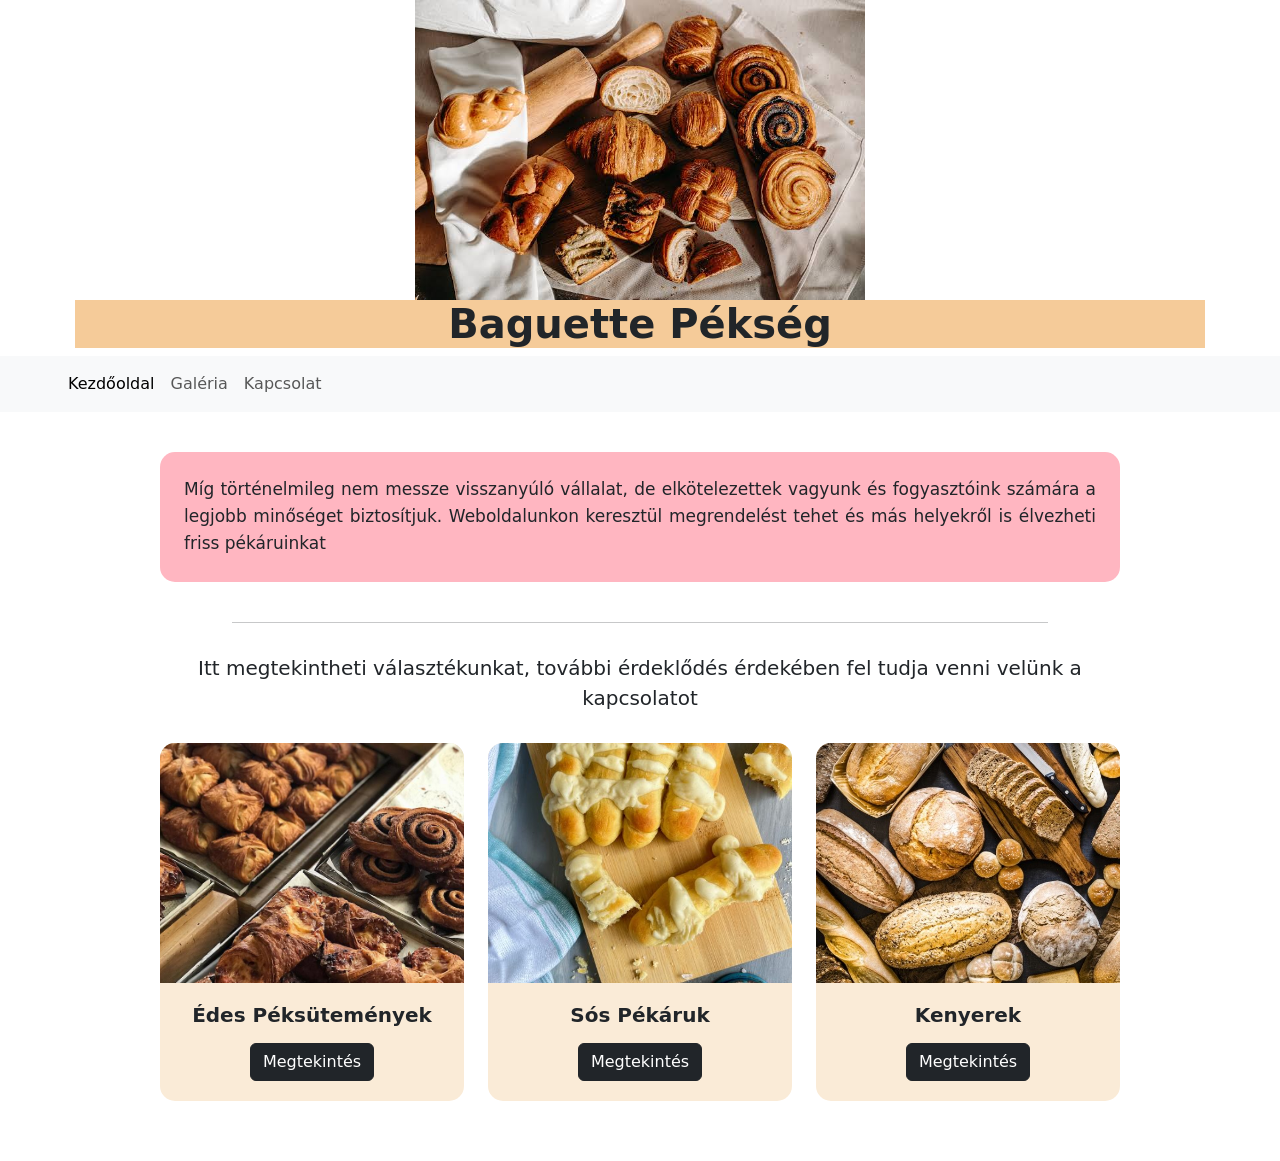
<file: index.html>
<!DOCTYPE html>
<html lang="hu">

<head>
    <meta charset="UTF-8">
    <meta name="viewport" content="width=device-width, initial-scale=1.0">
    <title>Document</title>
    <link href="https://cdn.jsdelivr.net/npm/bootstrap@5.0.2/dist/css/bootstrap.min.css" rel="stylesheet"
        integrity="sha384-EVSTQN3/azprG1Anm3QDgpJLIm9Nao0Yz1ztcQTwFspd3yD65VohhpuuCOmLASjC" crossorigin="anonymous">
    <link rel="stylesheet" href="style.css">

</head>

<body>
    <header>
        <img src="Pics/Banner3.jpg" alt="" class="banner">

        <h1 style="background-color: rgb(245, 203, 153);"><b>Baguette Pékség</b></h1>


    </header>

    <nav class="navbar navbar-expand-lg navbar-light bg-light ps-5 ">
        <div class="container-fluid">
            <button class="navbar-toggler" type="button" data-bs-toggle="collapse" data-bs-target="#navbarNavAltMarkup"
                aria-controls="navbarNavAltMarkup" aria-expanded="false" aria-label="Toggle navigation">
                <span class="navbar-toggler-icon"></span>
            </button>
            <div class="collapse navbar-collapse" id="navbarNavAltMarkup">
                <div class="navbar-nav">
                    <a class="nav-link active" aria-current="page" href="index.html">Kezdőoldal</a>
                    <a class="nav-link" href="galéria.html">Galéria</a>
                    <a class="nav-link" href="kapcsolat.html">Kapcsolat</a>
                </div>
            </div>
        </div>
    </nav>

    <section class="leírás">
        <p class="bemutatkozás">
            Míg történelmileg nem messze visszanyúló vállalat, de elkötelezettek vagyunk és fogyasztóink számára a
            legjobb minőséget biztosítjuk. Weboldalunkon keresztül megrendelést tehet és más helyekről is élvezheti
            friss pékáruinkat
        </p>

        <hr>

        <p class="választék">
            Itt megtekintheti választékunkat, további érdeklődés érdekében fel tudja venni velünk a kapcsolatot
        </p>
    </section>

    <section class="kártyák-tároló">
        <div class="row row-cols-1 row-cols-md-3 g-4">
            <div class="col">
                <div class="card">
                    <img src="Pics/kep1.jpg" class="card-img-top" alt="...">
                    <div class="card-body">
                        <h5 class="card-title">Édes Péksütemények</h5>
                        <p class="card-text"></p>
                        <a href="Édes.html" class="btn btn-dark">Megtekintés</a>
                    </div>
                </div>
            </div>

            <div class="col">
                <div class="card">
                    <img src="Pics/Sós pékárú.jpg" class="card-img-top" alt="...">
                    <div class="card-body">
                        <h5 class="card-title">Sós Pékáruk</h5>
                        <p class="card-text"></p>
                        <a href="Sós.html" class="btn btn-dark">Megtekintés</a>
                    </div>
                </div>
            </div>

            <div class="col">
                <div class="card">
                    <img src="Pics/Kenyerek.jpg" class="card-img-top" alt="...">
                    <div class="card-body">
                        <h5 class="card-title">Kenyerek</h5>
                        <p class="card-text"></p>
                        <a href="Kenyér.html" class="btn btn-dark">Megtekintés</a>
                    </div>
                </div>
            </div>
        </div>
    </section>

    <section>
        <table>

        </table>
    </section>


</body>

</html>
</file>
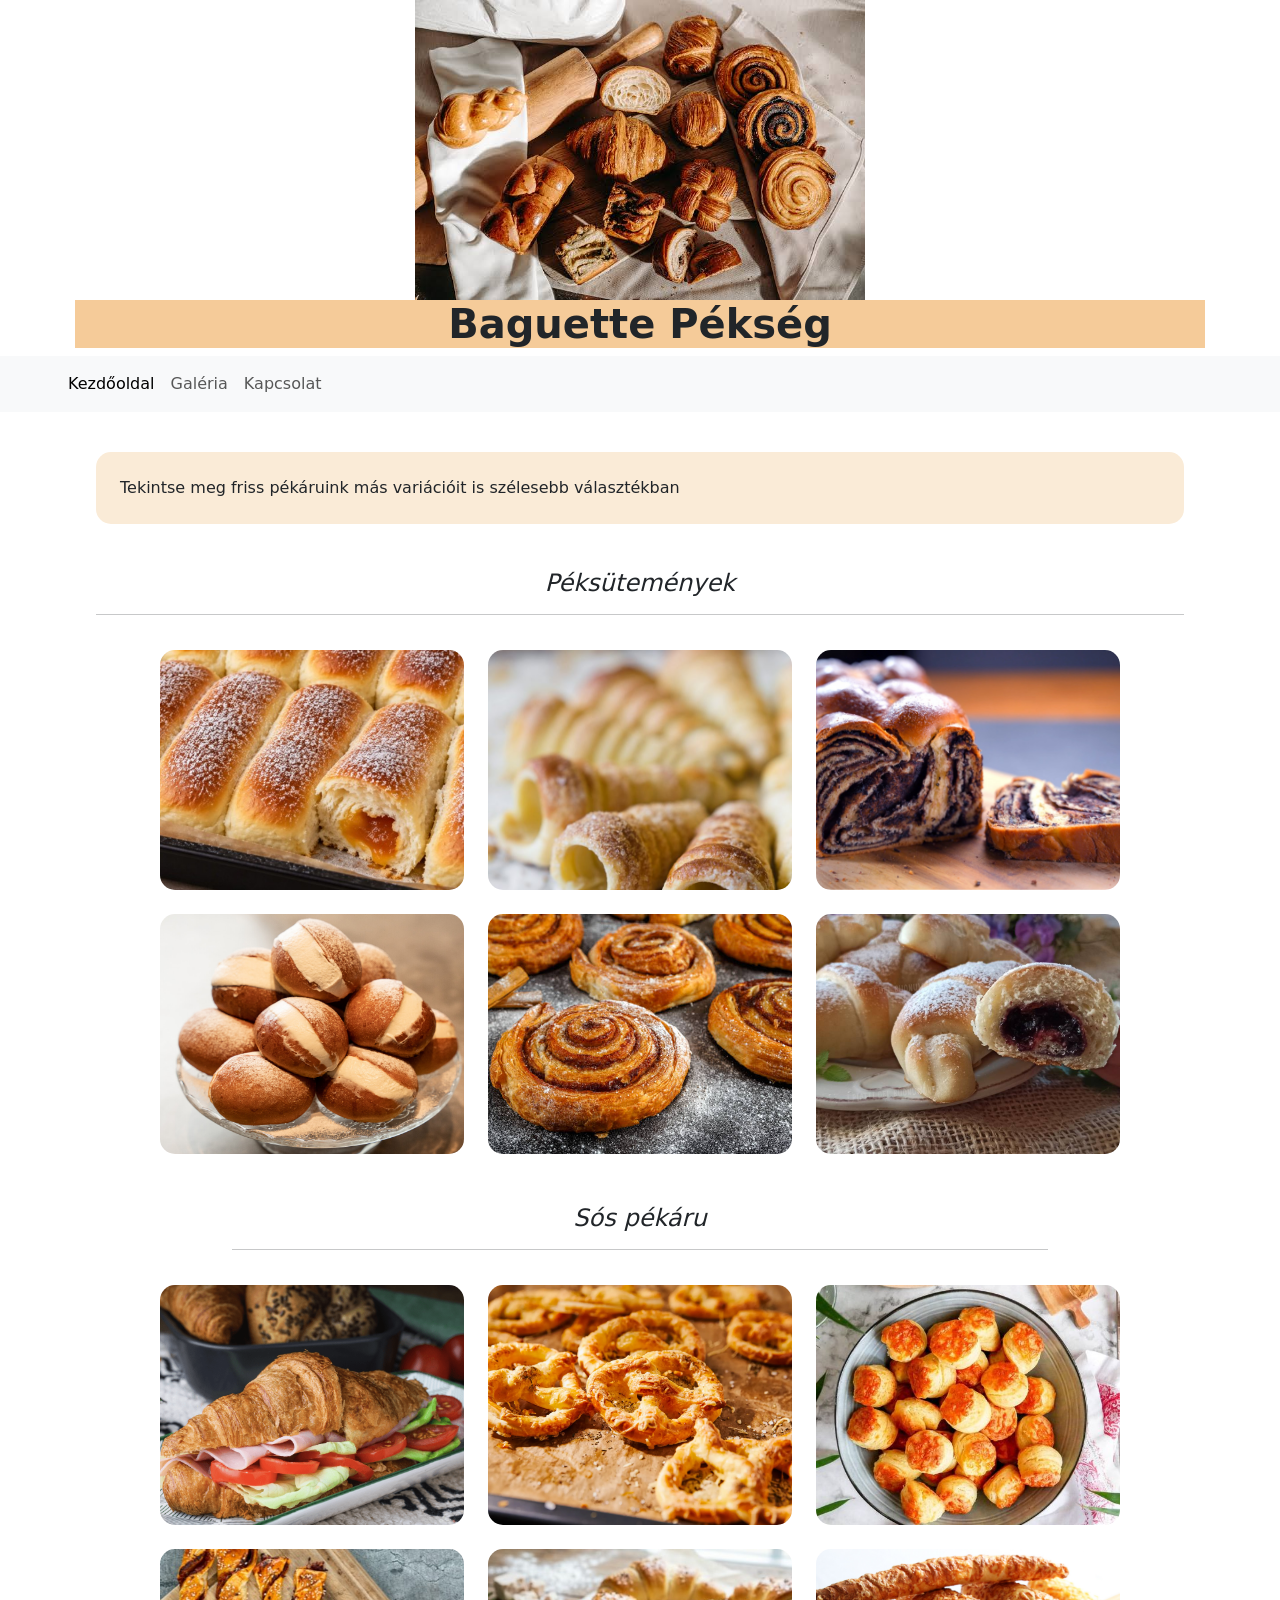
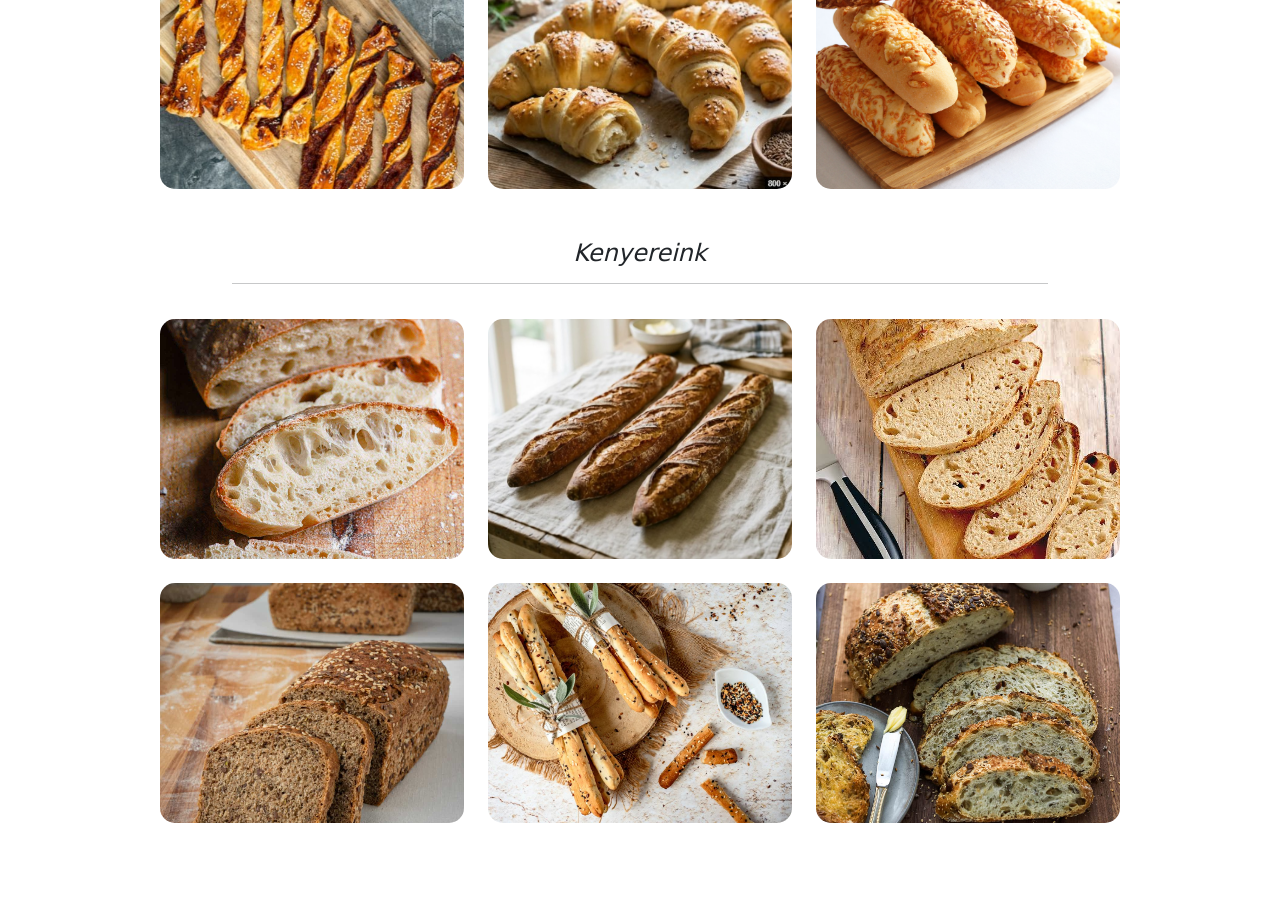
<file: galéria.html>
<!DOCTYPE html>
<html lang="en">

<head>
    <meta charset="UTF-8">
    <meta name="viewport" content="width=device-width, initial-scale=1.0">
    <title>Document</title>
    <link href="https://cdn.jsdelivr.net/npm/bootstrap@5.0.2/dist/css/bootstrap.min.css" rel="stylesheet"
        integrity="sha384-EVSTQN3/azprG1Anm3QDgpJLIm9Nao0Yz1ztcQTwFspd3yD65VohhpuuCOmLASjC" crossorigin="anonymous">
    <link rel="stylesheet" href="style1.css">
</head>

<body>

    <header>
        <img src="Pics/Banner3.jpg" alt="" class="banner">

        <h1 style="background-color: rgb(245, 203, 153);"><b>Baguette Pékség</b></h1>


    </header>

    <nav class="navbar navbar-expand-lg navbar-light bg-light ps-5 ">
        <div class="container-fluid">
            <button class="navbar-toggler" type="button" data-bs-toggle="collapse" data-bs-target="#navbarNavAltMarkup"
                aria-controls="navbarNavAltMarkup" aria-expanded="false" aria-label="Toggle navigation">
                <span class="navbar-toggler-icon"></span>
            </button>
            <div class="collapse navbar-collapse" id="navbarNavAltMarkup">
                <div class="navbar-nav">
                    <a class="nav-link active" aria-current="page" href="index.html">Kezdőoldal</a>
                    <a class="nav-link" href="galéria.html">Galéria</a>
                    <a class="nav-link" href="kapcsolat.html">Kapcsolat</a>
                </div>
            </div>
        </div>
    </nav>

    <div class="bemutatás">
        Tekintse meg friss pékáruink más variációit is szélesebb választékban
    </div>

    <h4 class="elnevezés"><i>Péksütemények</i></h4>

    <hr>

    <div class="galéria">
        <div class="row g-4">
            <div class="col-md-4">
                <img src="Pics/bukta2.jpg" alt="Lekváros bukta">
            </div>
            <div class="col-md-4">
                <img src="Pics/cannoli2.jpg" alt="Cannoli">
            </div>
            <div class="col-md-4">
                <img src="Pics/Kalács.jpg" alt="Kalács">
            </div>
            <div class="col-md-4">
                <img src="Pics/maritozzo-con-la-panna.jpeg" alt="Maritozzo-con-la-panna">
            </div>
            <div class="col-md-4">
                <img src="Pics/cinnamon rolls.jpg" alt="Fahéjjas csiga">
            </div>
            <div class="col-md-4">
                <img src="Pics/cornetto2.jpg" alt="Cornetto">
            </div>
        </div>

        <h4 class="elnevezés"><i>Sós pékáru</i></h4>

        <hr>

        <div class="row g-4">
            <div class="col-md-4">
                <img src="Pics/töltött sós kifli.png" alt="Töltött sós kifli">
            </div>
            <div class="col-md-4">
                <img src="Pics/sajtos perec.jpg" alt="Sajtos perec">
            </div>
            <div class="col-md-4">
                <img src="Pics/sajtos pogácsa.jpg" alt="Pogácsa">
            </div>
            <div class="col-md-4">
                <img src="Pics/sausage savory.jpg" alt="Virslis sós pékáru">
            </div>
            <div class="col-md-4">
                <img src="Pics/sós kifli.jpg" alt="Sós kifli">
            </div>
            <div class="col-md-4">
                <img src="Pics/stangli.jpg" alt="Stangli">
            </div>
        </div>

        <h4 class="elnevezés"><i>Kenyereink</i></h4>

        <hr>

        <div class="row g-4">
            <div class="col-md-4">
                <img src="Pics/ciabatta.jpg" alt="Ciabatta">
            </div>
            <div class="col-md-4">
                <img src="Pics/sourdough baguette.jpg" alt="Sourdough">
            </div>
            <div class="col-md-4">
                <img src="Pics/sourdough rye.jpg" alt="Sourdough rye">
            </div>
            <div class="col-md-4">
                <img src="Pics/teljes kiörléseű.jpg" alt="Teljes kiörlésű">
            </div>
            <div class="col-md-4">
                <img src="Pics/grissini.jpg" alt="Grissini">
            </div>
            <div class="col-md-4">
                <img src="Pics/magvas.jpg" alt="Magvas">
            </div>
        </div>
    </div>



</body>

</html>
</file>
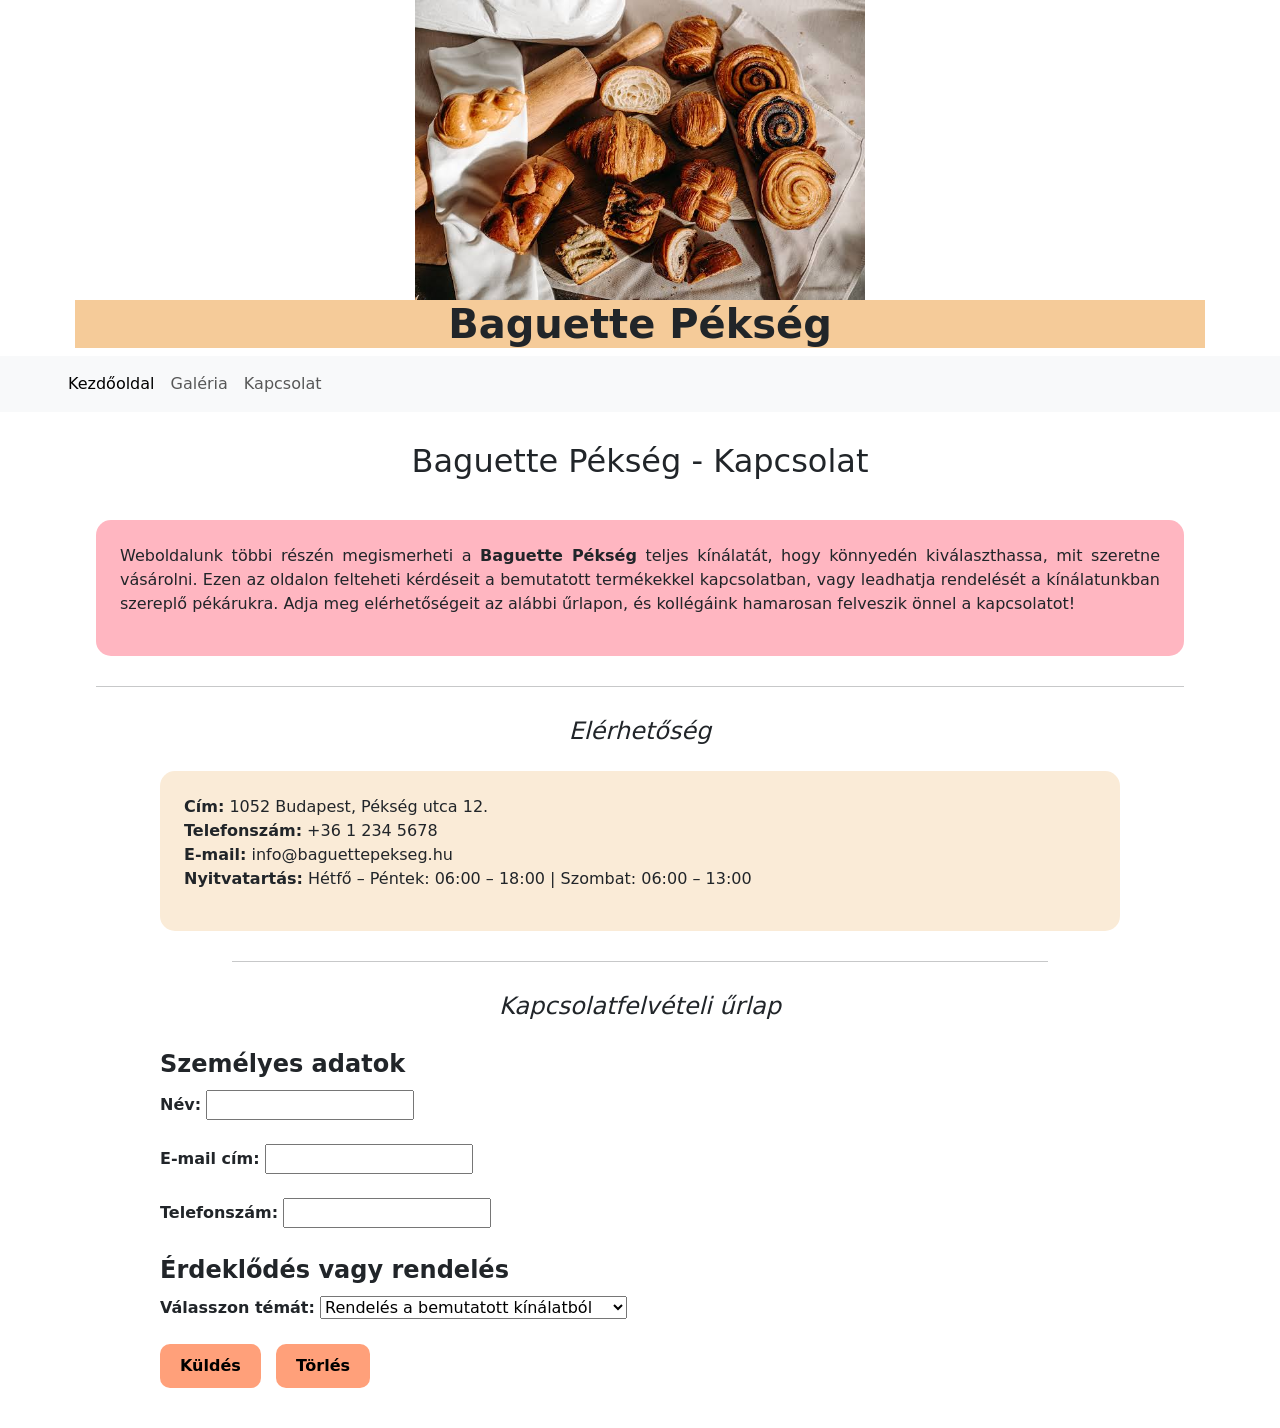
<file: kapcsolat.html>
<!DOCTYPE html>
<html lang="en">

<head>
    <meta charset="UTF-8">
    <meta name="viewport" content="width=device-width, initial-scale=1.0">
    <title>Document</title>
    <link href="https://cdn.jsdelivr.net/npm/bootstrap@5.0.2/dist/css/bootstrap.min.css" rel="stylesheet"
        integrity="sha384-EVSTQN3/azprG1Anm3QDgpJLIm9Nao0Yz1ztcQTwFspd3yD65VohhpuuCOmLASjC" crossorigin="anonymous">
    <link rel="stylesheet" href="style2.css">
</head>

<body>

    <header>
        <img src="Pics/Banner3.jpg" alt="" class="banner">

        <h1 style="background-color: rgb(245, 203, 153);"><b>Baguette Pékség</b></h1>


    </header>

    <nav class="navbar navbar-expand-lg navbar-light bg-light ps-5 ">
        <div class="container-fluid">
            <button class="navbar-toggler" type="button" data-bs-toggle="collapse" data-bs-target="#navbarNavAltMarkup"
                aria-controls="navbarNavAltMarkup" aria-expanded="false" aria-label="Toggle navigation">
                <span class="navbar-toggler-icon"></span>
            </button>
            <div class="collapse navbar-collapse" id="navbarNavAltMarkup">
                <div class="navbar-nav">
                    <a class="nav-link active" aria-current="page" href="index.html">Kezdőoldal</a>
                    <a class="nav-link" href="galéria.html">Galéria</a>
                    <a class="nav-link" href="kapcsolat.html">Kapcsolat</a>
                </div>
            </div>
        </div>
    </nav>

    <h2>Baguette Pékség - Kapcsolat</h2>

    <div class="bemutatás">
        <p>
            Weboldalunk többi részén megismerheti a <strong>Baguette Pékség</strong> teljes kínálatát, hogy könnyedén
            kiválaszthassa, mit szeretne vásárolni. Ezen az oldalon felteheti kérdéseit a bemutatott termékekkel
            kapcsolatban, vagy leadhatja rendelését a kínálatunkban szereplő pékárukra. Adja meg elérhetőségeit az
            alábbi űrlapon, és kollégáink hamarosan felveszik önnel a kapcsolatot!
        </p>
    </div>

    <hr>

    <div class="kapcsolat">

        <h4 class="elnevezés"><i>Elérhetőség</i></h4>

        <div class="elérhetőség">
            <p>
                <strong>Cím:</strong> 1052 Budapest, Pékség utca 12.<br>
                <strong>Telefonszám:</strong> +36 1 234 5678<br>
                <strong>E-mail:</strong> info@baguettepekseg.hu<br>
                <strong>Nyitvatartás:</strong> Hétfő – Péntek: 06:00 – 18:00 | Szombat: 06:00 – 13:00
            </p>
        </div>

        <hr>

        <h4 class="elnevezés"><i>Kapcsolatfelvételi űrlap</i></h4>

        <form>

            <fieldset>
                <legend>Személyes adatok</legend>

                <label for="nev">Név:</label>
                <input type="text" id="nev" name="nev">
                <br><br>

                <label for="email">E-mail cím:</label>
                <input type="email" id="email" name="email">
                <br><br>

                <label for="telefon">Telefonszám:</label>
                <input type="tel" id="telefon" name="telefon">
            </fieldset>

            <br>

            <fieldset>
                <legend>Érdeklődés vagy rendelés</legend>

                <label for="tema">Válasszon témát:</label>
                <select id="tema" name="tema">
                    <option value="rendeles">Rendelés a bemutatott kínálatból</option>
                    <option value="kerdes">Kérdés a termékekkel kapcsolatban</option>
                    <option value="egyeb">Egyéb megkeresés</option>
                </select>
            </fieldset>

            <br>

            <button type="submit">Küldés</button>
            <button type="reset">Törlés</button>

        </form>

    </div>


</body>

</html>
</file>
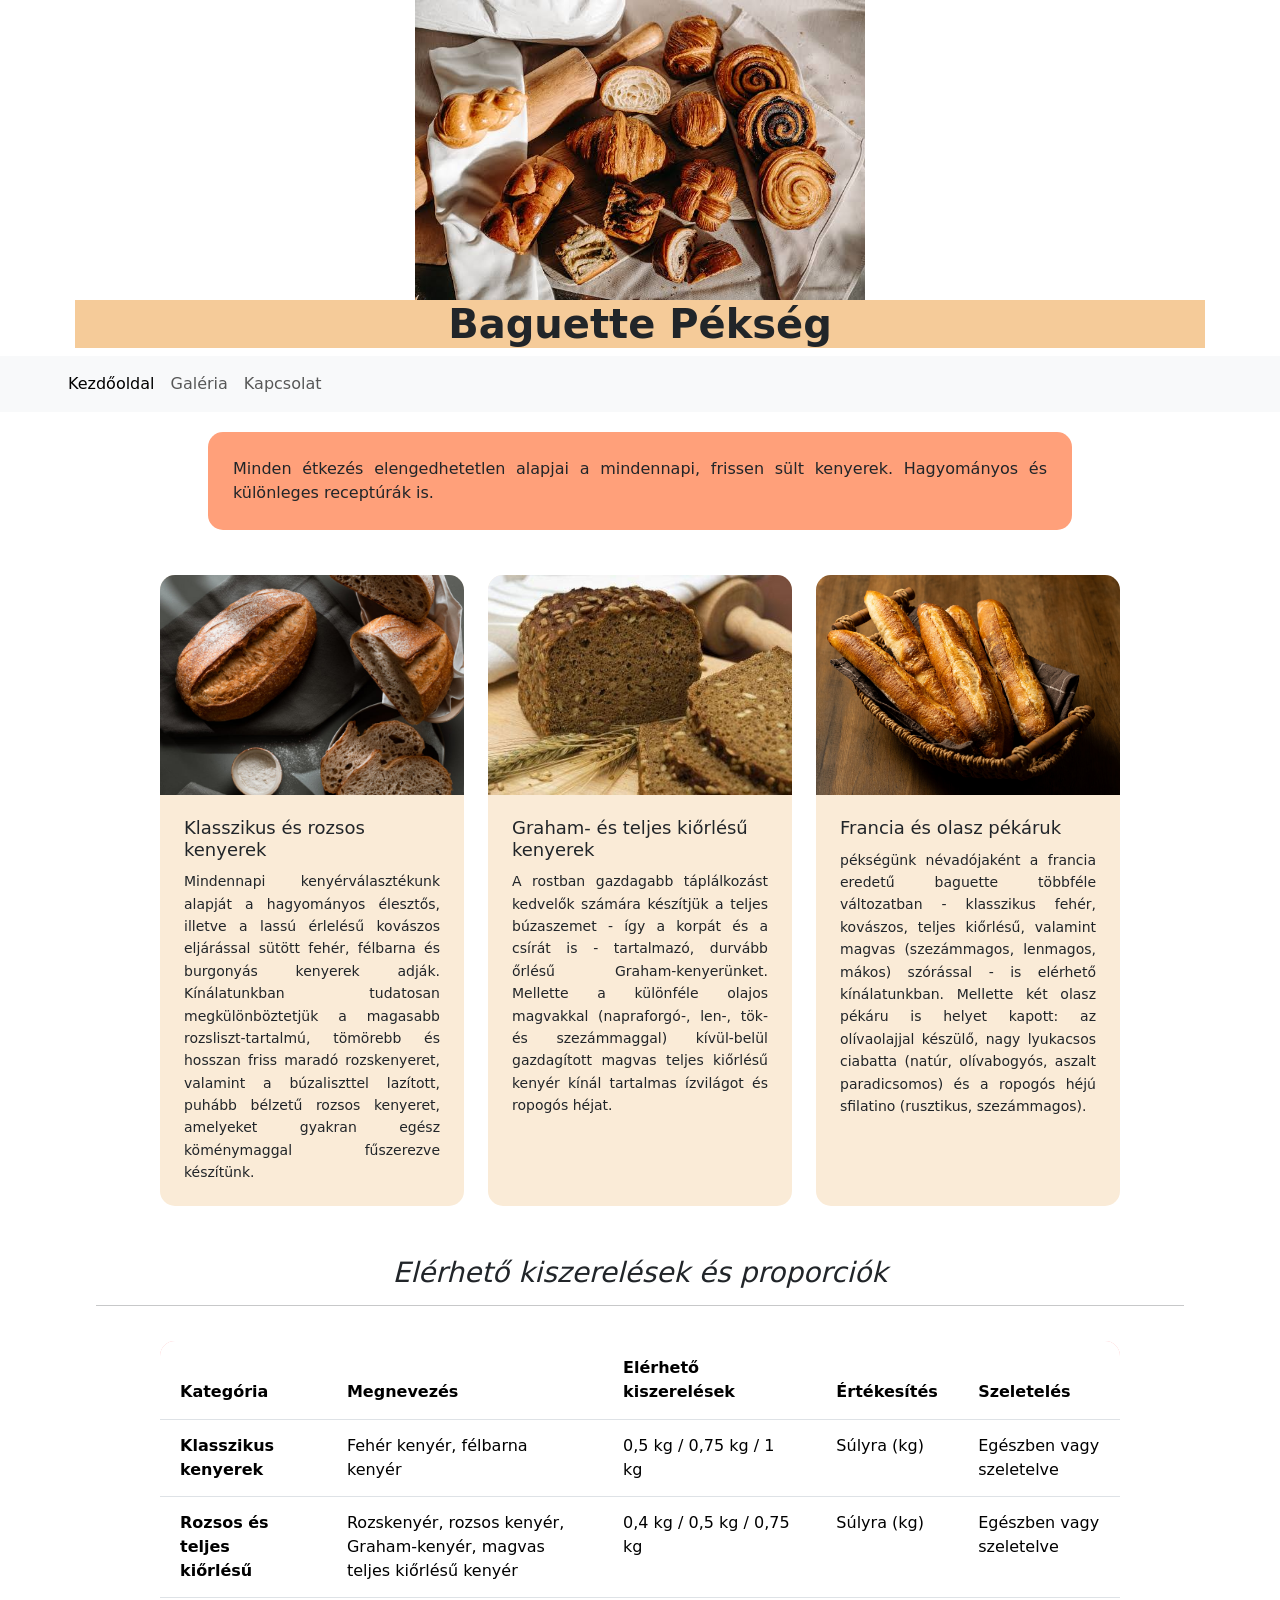
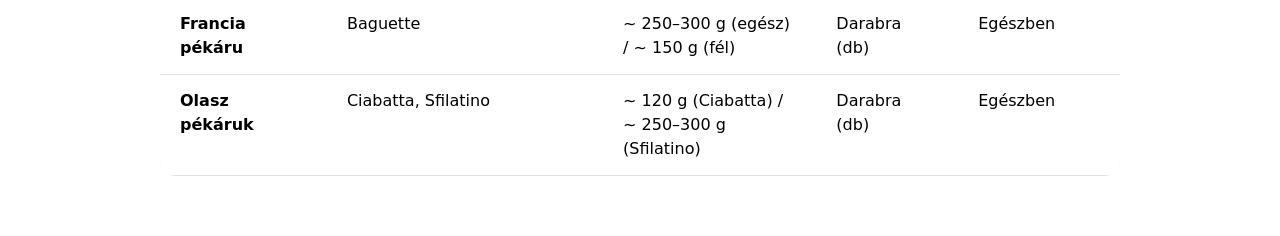
<file: Kenyér.html>
<!DOCTYPE html>
<html lang="hu">

<head>
    <meta charset="UTF-8">
    <meta name="viewport" content="width=device-width, initial-scale=1.0">
    <title>Document</title>
    <link href="https://cdn.jsdelivr.net/npm/bootstrap@5.0.2/dist/css/bootstrap.min.css" rel="stylesheet"
        integrity="sha384-EVSTQN3/azprG1Anm3QDgpJLIm9Nao0Yz1ztcQTwFspd3yD65VohhpuuCOmLASjC" crossorigin="anonymous">
    <link rel="stylesheet" href="Kenyér.css">

</head>

<body>
    <header>
        <img src="Pics/Banner3.jpg" alt="" class="banner">

        <h1 style="background-color: rgb(245, 203, 153);"><b>Baguette Pékség</b></h1>


    </header>

    <nav class="navbar navbar-expand-lg navbar-light bg-light ps-5 ">
        <div class="container-fluid">
            <button class="navbar-toggler" type="button" data-bs-toggle="collapse" data-bs-target="#navbarNavAltMarkup"
                aria-controls="navbarNavAltMarkup" aria-expanded="false" aria-label="Toggle navigation">
                <span class="navbar-toggler-icon"></span>
            </button>
            <div class="collapse navbar-collapse" id="navbarNavAltMarkup">
                <div class="navbar-nav">
                    <a class="nav-link active" aria-current="page" href="index.html">Kezdőoldal</a>
                    <a class="nav-link" href="galéria.html">Galéria</a>
                    <a class="nav-link" href="kapcsolat.html">Kapcsolat</a>
                </div>
            </div>
        </div>
    </nav>

    <div class="kenyerek">

        <div class="bemutatás">Minden étkezés elengedhetetlen alapjai a mindennapi, frissen sült kenyerek. Hagyományos
            és különleges receptúrák is.</div>

        <div class="row row-cols-1 row-cols-md-3 g-4">

            <div class="col">
                <div class="kenyér-col">
                    <img src="Pics/rozskenyér.jpg" alt="...">
                    <div>
                        <h4>Klasszikus és rozsos kenyerek</h4>
                        <p>Mindennapi kenyérválasztékunk alapját a hagyományos élesztős, illetve a lassú érlelésű
                            kovászos eljárással sütött fehér, félbarna és burgonyás kenyerek adják. Kínálatunkban
                            tudatosan megkülönböztetjük a magasabb rozsliszt-tartalmú, tömörebb és hosszan friss maradó
                            rozskenyeret, valamint a búzaliszttel lazított, puhább bélzetű rozsos kenyeret, amelyeket
                            gyakran egész köménymaggal fűszerezve készítünk.</p>
                    </div>
                </div>
            </div>

            <div class="col">
                <div class="kenyér-col">
                    <img src="Pics/graham kenyér.jpg" alt="...">
                    <div>
                        <h4>Graham- és teljes kiőrlésű kenyerek</h4>
                        <p>A rostban gazdagabb táplálkozást kedvelők számára készítjük a teljes búzaszemet - így a
                            korpát és a csírát is - tartalmazó, durvább őrlésű Graham-kenyerünket. Mellette a különféle
                            olajos magvakkal (napraforgó-, len-, tök- és szezámmaggal) kívül-belül gazdagított magvas
                            teljes kiőrlésű kenyér kínál tartalmas ízvilágot és ropogós héjat.</p>
                    </div>
                </div>
            </div>

            <div class="col">
                <div class="kenyér-col">
                    <img src="Pics/Baguette.jpg" alt="...">
                    <div>
                        <h4>Francia és olasz pékáruk</h4>
                        <p>pékségünk névadójaként a francia eredetű baguette többféle
                            változatban - klasszikus fehér,
                            kovászos, teljes kiőrlésű, valamint magvas (szezámmagos, lenmagos, mákos) szórással - is
                            elérhető kínálatunkban. Mellette két olasz pékáru is helyet kapott: az olívaolajjal készülő,
                            nagy lyukacsos ciabatta (natúr, olívabogyós, aszalt paradicsomos) és a ropogós héjú
                            sfilatino (rusztikus, szezámmagos).</p>
                    </div>
                </div>
            </div>

        </div>
    </div>

    <h3 class="elnevezés"><i>Elérhető kiszerelések és proporciók</i></h3>
    <hr>

    <table class="table table-hover">
        <thead>
            <tr>
                <th>Kategória</th>
                <th>Megnevezés</th>
                <th>Elérhető kiszerelések</th>
                <th>Értékesítés</th>
                <th>Szeletelés</th>
            </tr>
        </thead>
        <tbody>
            <tr>
                <td><b>Klasszikus kenyerek</b></td>
                <td>Fehér kenyér, félbarna kenyér</td>
                <td>0,5 kg / 0,75 kg / 1 kg</td>
                <td>Súlyra (kg)</td>
                <td>Egészben vagy szeletelve</td>
            </tr>
            <tr>
                <td><b>Rozsos és teljes kiőrlésű</b></td>
                <td>Rozskenyér, rozsos kenyér, Graham-kenyér, magvas teljes kiőrlésű kenyér</td>
                <td>0,4 kg / 0,5 kg / 0,75 kg</td>
                <td>Súlyra (kg)</td>
                <td>Egészben vagy szeletelve</td>
            </tr>
            <tr>
                <td><b>Francia pékáru</b></td>
                <td>Baguette</td>
                <td>~ 250–300 g (egész) / ~ 150 g (fél)</td>
                <td>Darabra (db)</td>
                <td>Egészben</td>
            </tr>
            <tr>
                <td><b>Olasz pékáruk</b></td>
                <td>Ciabatta, Sfilatino</td>
                <td>~ 120 g (Ciabatta) / ~ 250–300 g (Sfilatino)</td>
                <td>Darabra (db)</td>
                <td>Egészben</td>
            </tr>
        </tbody>
    </table>



</body>

</html>
</file>
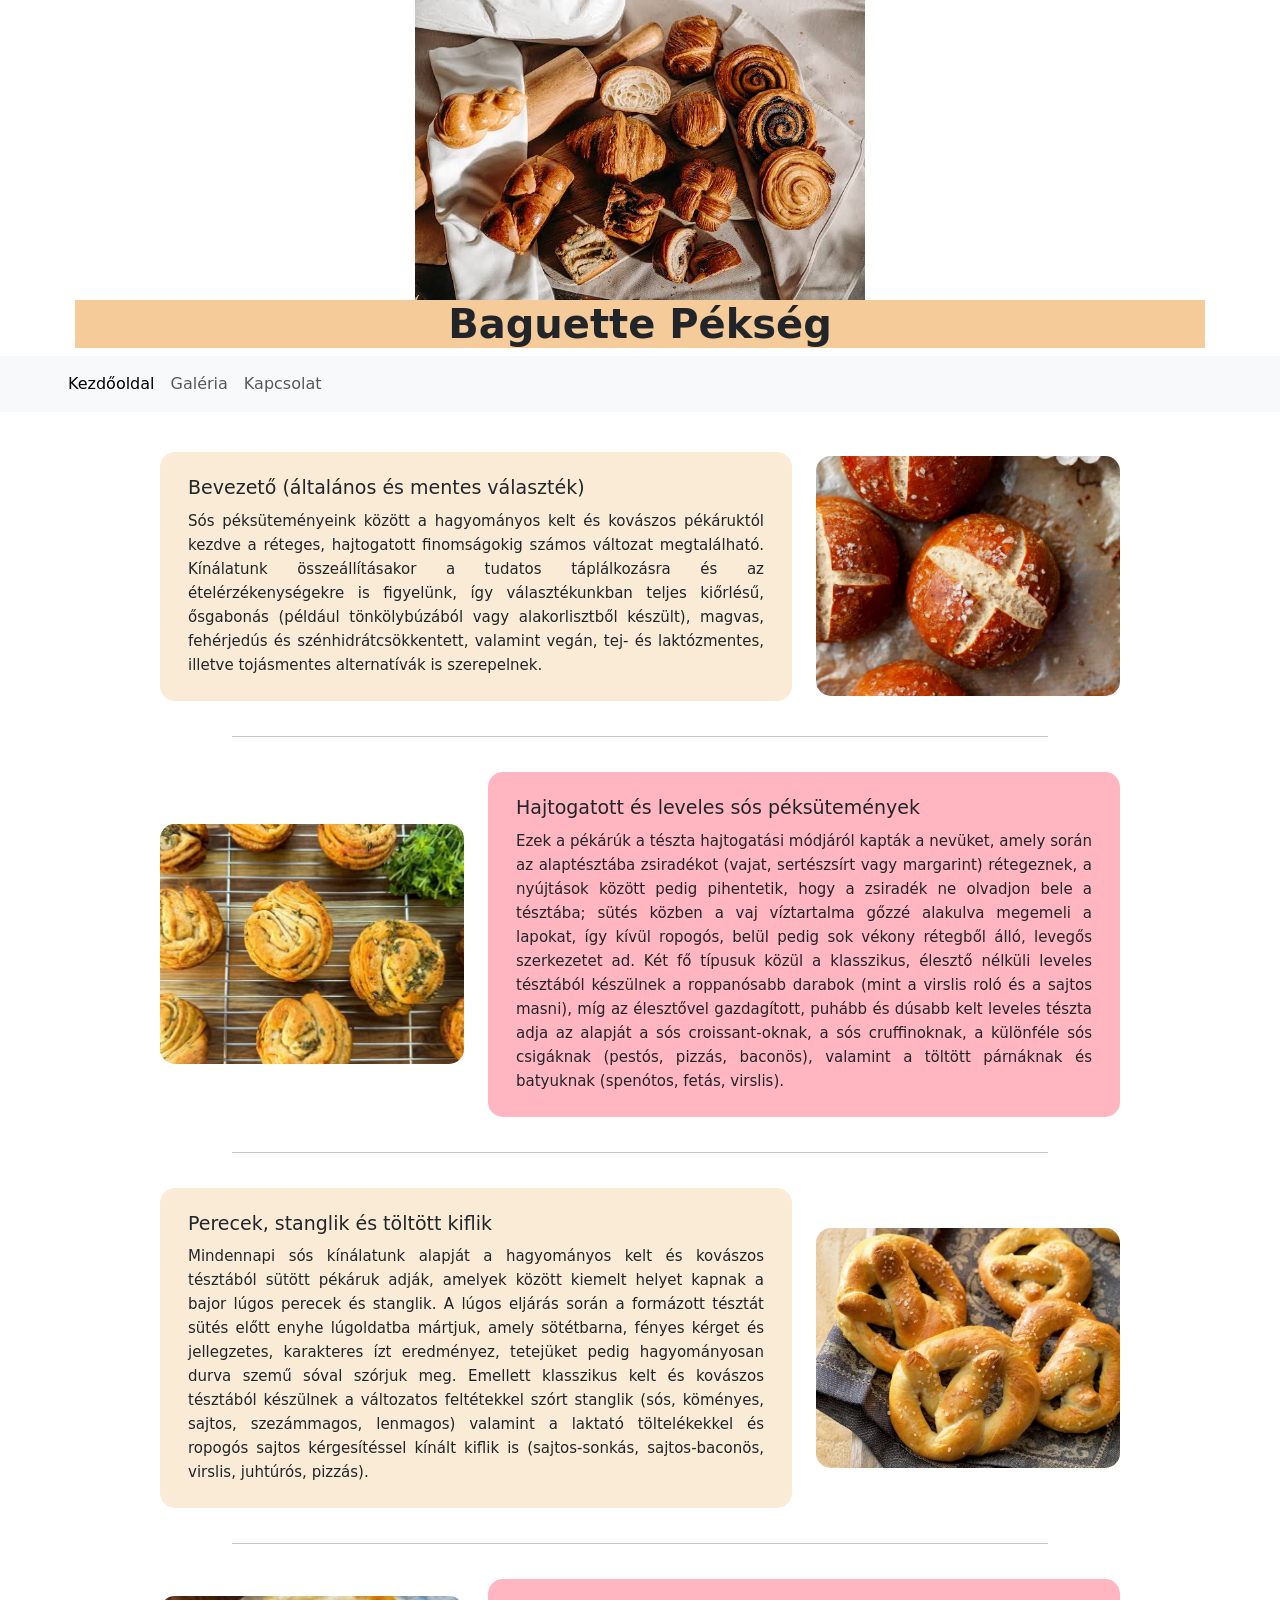
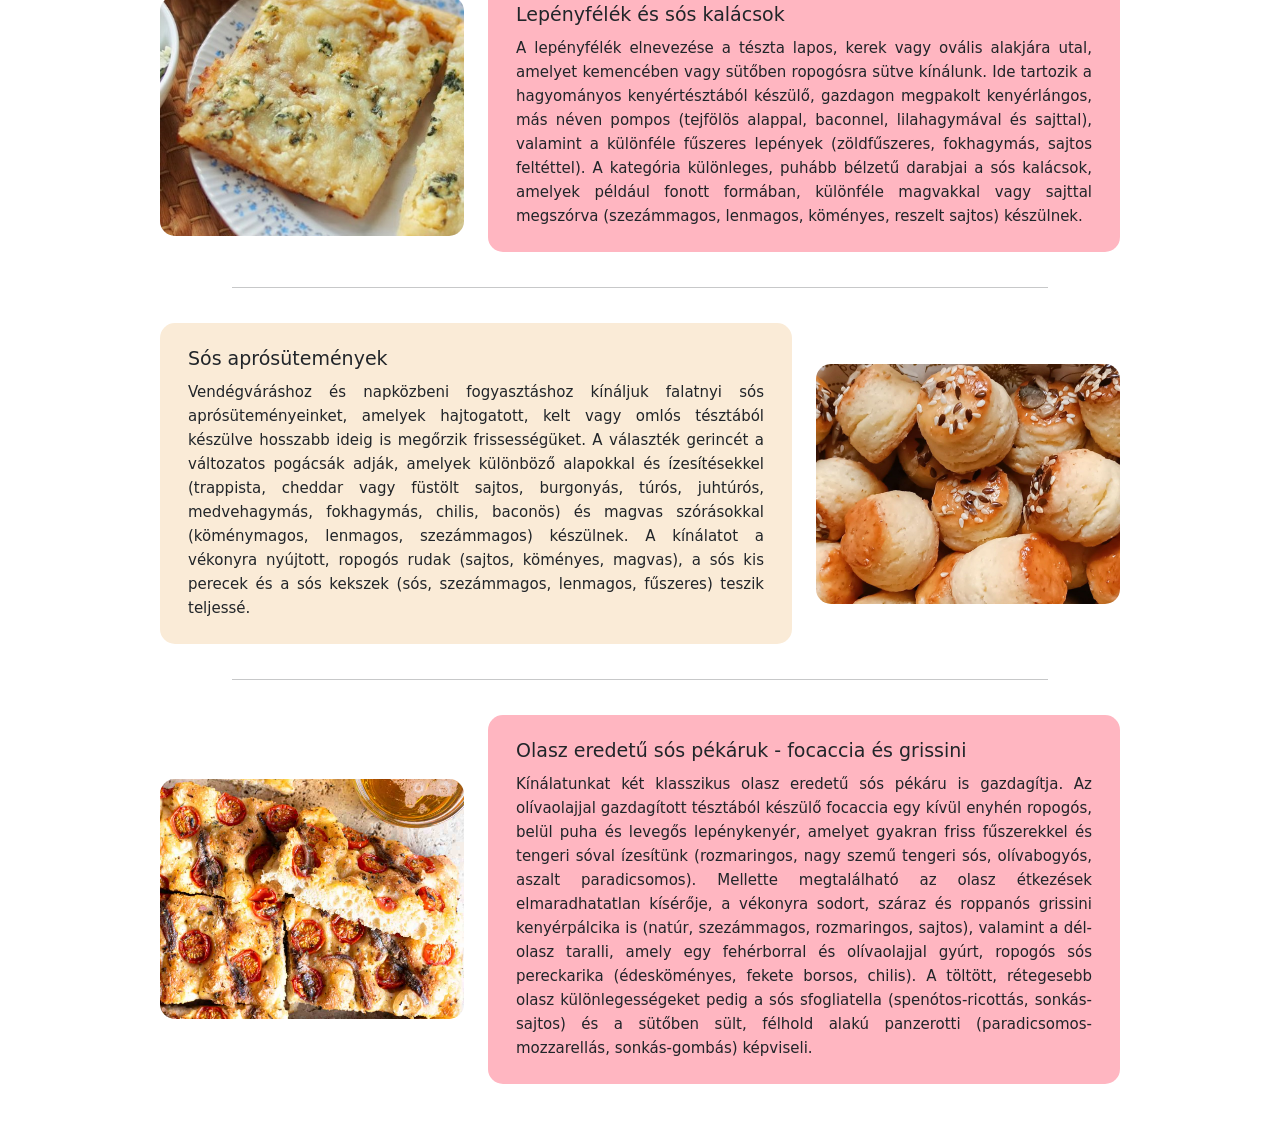
<file: Sós.html>
<!DOCTYPE html>
<html lang="hu">

<head>
    <meta charset="UTF-8">
    <meta name="viewport" content="width=device-width, initial-scale=1.0">
    <title>Document</title>
    <link href="https://cdn.jsdelivr.net/npm/bootstrap@5.0.2/dist/css/bootstrap.min.css" rel="stylesheet"
        integrity="sha384-EVSTQN3/azprG1Anm3QDgpJLIm9Nao0Yz1ztcQTwFspd3yD65VohhpuuCOmLASjC" crossorigin="anonymous">
    <link rel="stylesheet" href="Sós.css">

</head>

<body>
    <header>
        <img src="Pics/Banner3.jpg" alt="" class="banner">

        <h1 style="background-color: rgb(245, 203, 153);"><b>Baguette Pékség</b></h1>


    </header>

    <nav>
        <nav class="navbar navbar-expand-lg navbar-light bg-light ps-5 ">
            <div class="container-fluid">
                <button class="navbar-toggler" type="button" data-bs-toggle="collapse"
                    data-bs-target="#navbarNavAltMarkup" aria-controls="navbarNavAltMarkup" aria-expanded="false"
                    aria-label="Toggle navigation">
                    <span class="navbar-toggler-icon"></span>
                </button>
                <div class="collapse navbar-collapse" id="navbarNavAltMarkup">
                    <div class="navbar-nav">
                        <a class="nav-link active" aria-current="page" href="index.html">Kezdőoldal</a>
                        <a class="nav-link" href="galéria.html">Galéria</a>
                        <a class="nav-link" href="kapcsolat.html">Kapcsolat</a>
                    </div>
                </div>
            </div>
        </nav>
    </nav>



    <div class="sós">

        <div class="row">
            <div class="col-md-8">
                <div>
                    <h4>Bevezető (általános és mentes választék)</h4>
                    <p>
                        Sós péksüteményeink között a hagyományos kelt és kovászos pékáruktól kezdve a réteges,
                        hajtogatott finomságokig számos változat megtalálható. Kínálatunk összeállításakor a tudatos
                        táplálkozásra és az ételérzékenységekre is figyelünk, így választékunkban teljes kiőrlésű,
                        ősgabonás (például tönkölybúzából vagy alakorlisztből készült), magvas, fehérjedús és
                        szénhidrátcsökkentett, valamint vegán, tej- és laktózmentes, illetve tojásmentes alternatívák is
                        szerepelnek.</p>
                </div>
            </div>
            <div class="col-md-4">
                <img src="Pics/gluten-free.jpg" alt="gluténmentes">
            </div>
        </div>

        <hr>

        <div class="row fordított">
            <div class="col-md-8">
                <div>
                    <h4>Hajtogatott és leveles sós péksütemények</h4>
                    <p>Ezek a pékárúk a tészta hajtogatási módjáról kapták a nevüket, amely során az alaptésztába
                        zsiradékot (vajat, sertészsírt vagy margarint) rétegeznek, a nyújtások között pedig pihentetik,
                        hogy a zsiradék ne olvadjon bele a tésztába; sütés közben a vaj víztartalma gőzzé alakulva
                        megemeli a lapokat, így kívül ropogós, belül pedig sok vékony rétegből álló, levegős szerkezetet
                        ad. Két fő típusuk közül a klasszikus, élesztő nélküli leveles tésztából készülnek a roppanósabb
                        darabok (mint a virslis roló és a sajtos masni), míg az élesztővel gazdagított, puhább és dúsabb
                        kelt leveles tészta adja az alapját a sós croissant-oknak, a sós cruffinoknak, a különféle sós
                        csigáknak (pestós, pizzás, baconös), valamint a töltött párnáknak és batyuknak (spenótos, fetás,
                        virslis).</p>
                </div>
            </div>
            <div class="col-md-4">
                <img src="Pics/sós cruffin.jpg" alt="Sós cruffin">
            </div>
        </div>

        <hr>

        <div class="row">
            <div class="col-md-8">
                <div>
                    <h4>Perecek, stanglik és töltött kiflik</h4>
                    <p>
                        Mindennapi sós kínálatunk alapját a hagyományos kelt és kovászos tésztából sütött pékáruk adják,
                        amelyek között kiemelt helyet kapnak a bajor lúgos perecek és stanglik. A lúgos eljárás során a
                        formázott tésztát sütés előtt enyhe lúgoldatba mártjuk, amely sötétbarna, fényes kérget és
                        jellegzetes, karakteres ízt eredményez, tetejüket pedig hagyományosan durva szemű sóval szórjuk
                        meg.
                        Emellett klasszikus kelt és kovászos tésztából készülnek a változatos feltétekkel szórt stanglik
                        (sós, köményes, sajtos, szezámmagos, lenmagos) valamint a laktató töltelékekkel és ropogós
                        sajtos
                        kérgesítéssel kínált kiflik is (sajtos-sonkás, sajtos-baconös, virslis, juhtúrós, pizzás).</p>
                </div>
            </div>
            <div class="col-md-4">
                <img src="Pics/perecek.jpg" alt="gluténmentes">
            </div>
        </div>

        <hr>

        <div class="row fordított">
            <div class="col-md-8">
                <div>
                    <h4>Lepényfélék és sós kalácsok</h4>
                    <p>
                        A lepényfélék elnevezése a tészta lapos, kerek vagy ovális alakjára utal, amelyet kemencében
                        vagy sütőben ropogósra sütve kínálunk. Ide tartozik a hagyományos kenyértésztából készülő,
                        gazdagon megpakolt kenyérlángos, más néven pompos (tejfölös alappal, baconnel, lilahagymával és
                        sajttal), valamint a különféle fűszeres lepények (zöldfűszeres, fokhagymás, sajtos feltéttel). A
                        kategória különleges, puhább bélzetű darabjai a sós kalácsok, amelyek például fonott formában,
                        különféle magvakkal vagy sajttal megszórva (szezámmagos, lenmagos, köményes, reszelt sajtos)
                        készülnek.</p>
                </div>
            </div>
            <div class="col-md-4">
                <img src="Pics/lepény.jpg" alt="gluténmentes">
            </div>
        </div>

        <hr>

        <div class="row">
            <div class="col-md-8">
                <div>
                    <h4>Sós aprósütemények</h4>
                    <p>
                        Vendégváráshoz és napközbeni fogyasztáshoz kínáljuk falatnyi sós aprósüteményeinket, amelyek
                        hajtogatott, kelt vagy omlós tésztából készülve hosszabb ideig is megőrzik frissességüket. A
                        választék gerincét a változatos pogácsák adják, amelyek különböző alapokkal és ízesítésekkel
                        (trappista, cheddar vagy füstölt sajtos, burgonyás, túrós, juhtúrós, medvehagymás, fokhagymás,
                        chilis, baconös) és magvas szórásokkal (köménymagos, lenmagos, szezámmagos) készülnek. A
                        kínálatot a vékonyra nyújtott, ropogós rudak (sajtos, köményes, magvas), a sós kis perecek és a
                        sós kekszek (sós, szezámmagos, lenmagos, fűszeres) teszik teljessé.</p>
                </div>
            </div>
            <div class="col-md-4">
                <img src="Pics/pogácsa.jpg" alt="gluténmentes">
            </div>
        </div>

        <hr>

        <div class="row fordított">
            <div class="col-md-8">
                <div>
                    <h4>Olasz eredetű sós pékáruk - focaccia és grissini</h4>
                    <p>
                        Kínálatunkat két klasszikus olasz eredetű sós pékáru is gazdagítja. Az olívaolajjal gazdagított
                        tésztából készülő focaccia egy kívül enyhén ropogós, belül puha és levegős lepénykenyér, amelyet
                        gyakran friss fűszerekkel és tengeri sóval ízesítünk (rozmaringos, nagy szemű tengeri
                        sós, olívabogyós, aszalt paradicsomos). Mellette megtalálható az olasz étkezések elmaradhatatlan
                        kísérője, a vékonyra sodort, száraz és roppanós grissini kenyérpálcika is (natúr, szezámmagos,
                        rozmaringos, sajtos), valamint a dél-olasz taralli, amely egy fehérborral és olívaolajjal gyúrt,
                        ropogós sós pereckarika (édesköményes, fekete borsos, chilis). A töltött, rétegesebb olasz
                        különlegességeket pedig a sós sfogliatella (spenótos-ricottás, sonkás-sajtos) és a sütőben sült,
                        félhold alakú panzerotti (paradicsomos-mozzarellás, sonkás-gombás) képviseli.</p>
                </div>
            </div>
            <div class="col-md-4">
                <img src="Pics/Focaccia.jpg" alt="gluténmentes">
            </div>
        </div>


    </div>





</body>

</html>
</file>
<file: style.css>
header img {
    height: 300px;
    width: auto;
}

header {
    text-align: center;

}

header h1 {
    margin-left: 75px;
    margin-right: 75px;
}


.card {}

.card img {
    height: 260px;
}

.navbar {
    margin-bottom: 40px;
}



.leírás {
    max-width: 1000px;
    margin-top: 0px;
    margin-bottom: 30px;
    margin-left: auto;
    margin-right: auto;
    padding-left: 20px;
    padding-right: 20px;
}

.bemutatkozás {
    font-size: 17px;
    border-radius: 15px;
    background-color: lightpink;
    text-align: justify;
    line-height: 1.6;
    padding-top: 24px;
    padding-bottom: 24px;
    padding-left: 24px;
    padding-right: 24px;
    margin-top: 0px;
    margin-bottom: 40px;
}

.leírás hr {
    width: 85%;
    margin-left: auto;
    margin-right: auto;
    margin-bottom: 30px;
}

.választék {
    font-size: 20px;
    text-align: center;
    margin-top: 0px;
    margin-bottom: 10px;
}

.kártyák-tároló {
    max-width: 1000px;
    margin-top: 0px;
    margin-bottom: 60px;
    margin-left: auto;
    margin-right: auto;
    padding-left: 20px;
    padding-right: 20px;
}

.card {
    border-radius: 15px;
    overflow: hidden;
    height: 100%;
    background-color: antiquewhite;
    border: none;
    transition: background-color 0.33s ease;
}

.card:hover {
    background-color: lightsalmon;
}

.card img {
    height: 240px;
    width: 100%;
    object-fit: cover;
}

.card-body {
    text-align: center;
    padding-top: 20px;
    padding-bottom: 20px;
    padding-left: 20px;
    padding-right: 20px;
}

.card-title {
    font-weight: bold;
    margin-bottom: 15px;
}
</file>
<file: style1.css>
header img {
    height: 300px;
    width: auto;
}

header {
    text-align: center;

}

header h1 {
    margin-left: 75px;
    margin-right: 75px;
}


header img {
    height: 300px;
    width: auto;
}

header {
    text-align: center;
}

header h1 {
    background-color: rgb(245, 203, 153);
    margin-left: 75px;
    margin-right: 75px;
}

.navbar {
    margin-bottom: 40px;
}

.elnevezés {
    text-align: center;
    margin-top: 40px;
}

hr {
    width: 85%;
    margin-left: auto;
    margin-right: auto;
    margin-bottom: 35px;
}

.bemutatás {
    border-radius: 15px;
    background-color: antiquewhite;
    text-align: justify;
    padding-top: 24px;
    padding-bottom: 24px;
    padding-left: 24px;
    padding-right: 24px;
    width: 85%;
    margin-top: 0px;
    margin-bottom: 45px;
    margin-left: auto;
    margin-right: auto;
}

.galéria {
    max-width: 1000px;
    margin-top: 0px;
    margin-bottom: 90px;
    margin-left: auto;
    margin-right: auto;
    padding-left: 20px;
    padding-right: 20px;
}

.galéria .row {
    margin-bottom: 50px;
}

.galéria img {
    width: 100%;
    height: 240px;
    object-fit: cover;
    border-radius: 15px;
    display: block;
    transition: transform 0.33s ease;
}

.galéria img:hover {
    transform: scale(1.03);
}
</file>
<file: style2.css>
header img {
    height: 300px;
    width: auto;
}

header {
    text-align: center;

}

header h1 {
    margin-left: 75px;
    margin-right: 75px;
}


header img {
    height: 300px;
    width: auto;
}

header {
    text-align: center;
}

.bemutatás {
    border-radius: 15px;
    background-color: lightpink;
    text-align: justify;
    padding: 24px;
    width: 85%;
    margin-left: auto;
    margin-right: auto;
    margin-bottom: 25px;
}

hr {
    width: 85%;
    margin-left: auto;
    margin-right: auto;
    margin-top: 30px;
    margin-bottom: 30px;
}

h2 {
    text-align: center;
    margin-left: auto;
    margin-right: auto;
    margin-top: 30px;
    margin-bottom: 40px;
}

.elnevezés {
    text-align: center;
    margin-top: 20px;
    margin-bottom: 25px;
}

.kapcsolat {
    max-width: 1000px;
    margin: 0 auto;
    padding: 0 20px;
    margin-bottom: 40px;
}

.elérhetőség {
    background-color: antiquewhite;
    border-radius: 15px;
    padding: 24px;
    margin-bottom: 25px;
    transition: background-color 0.33s ease;
}

.elérhetőség:hover {
    background-color: rosybrown;
}

legend,
label {
    font-weight: bold;
}

button {
    background-color: lightsalmon;
    border: none;
    border-radius: 10px;
    padding: 10px 20px;
    font-weight: bold;
    margin-right: 10px;
    transition: background-color 0.33s ease;
}

button:hover {
    background-color: rosybrown;
}
</file>
<file: Kenyér.css>
header img {
    height: 300px;
    width: auto;
}

header {
    text-align: center;

}

header h1 {
    margin-left: 75px;
    margin-right: 75px;
}

.bemutatás {
    border-radius: 15px;
    background-color: lightsalmon;
    text-align: justify;
    padding-top: 25px;
    padding-bottom: 25px;
    padding-left: 25px;
    padding-right: 25px;
    width: 90%;
    margin-top: 0px;
    margin-bottom: 45px;
    margin-left: auto;
    margin-right: auto;
}



.kenyerek {
    max-width: 1000px;
    margin-top: 20px;
    margin-bottom: 50px;
    margin-left: auto;
    margin-right: auto;
    padding-left: 20px;
    padding-right: 20px;
}

.kenyér-col {
    background-color: antiquewhite;
    border-radius: 15px;
    overflow: hidden;
    height: 100%;
    transition: background-color 0.33s ease, transform 0.33s ease;
}

.kenyér-col:hover {
    background-color: rosybrown;
    transform: translateY(-5px);
}

.kenyér-col img {
    width: 100%;
    height: 220px;
    object-fit: cover;
    display: block;
}

.kenyér-col>div {
    padding-top: 22px;
    padding-bottom: 22px;
    padding-left: 24px;
    padding-right: 24px;
}

.kenyér-col h4 {
    font-size: 18px;
    margin-top: 0px;
    margin-bottom: 10px;
}

.kenyér-col p {
    font-size: 14px;
    font-weight: normal;
    line-height: 1.6;
    text-align: justify;
    margin-top: 0px;
    margin-bottom: 0px;
}

.elnevezés {
    text-align: center;
    margin-top: 40px;
}

hr {
    width: 85%;
    margin-left: auto;
    margin-right: auto;
    margin-bottom: 35px;
}

.table {
    width: 90%;
    max-width: 960px;
    margin-top: 0px;
    margin-bottom: 60px;
    margin-left: auto;
    margin-right: auto;
    background-color: antiquewhite;
    border-radius: 15px;
    overflow: hidden;
}

.table thead {
    background-color: lightpink;
}

.table th {
    padding-top: 15px;
    padding-bottom: 15px;
    padding-left: 20px;
    padding-right: 20px;
}

.table td {
    padding-top: 14px;
    padding-bottom: 14px;
    padding-left: 20px;
    padding-right: 20px;
}

.table-hover tbody td,
.table-hover tbody th {
    transition: box-shadow 0.4s ease, background-color 0.4s ease;
}
</file>
<file: Sós.css>
header img {
    height: 300px;
    width: auto;
}

header {
    text-align: center;

}

header h1 {
    margin-left: 75px;
    margin-right: 75px;
}

.navbar {
    margin-bottom: 40px;
}

.navbar {
    margin-bottom: 40px;
}

.elnevezés {
    text-align: center;
    margin-top: 50px;
}

header img {
    height: 300px;
    width: auto;
}

header {
    text-align: center;
}

header h1 {
    margin-left: 75px;
    margin-right: 75px;
}

.navbar {
    margin-bottom: 40px;
}

hr {
    width: 85%;
    margin-left: auto;
    margin-right: auto;
    margin-bottom: 35px;
}

.sós {
    max-width: 1000px;
    margin-top: 20px;
    margin-bottom: 60px;
    margin-left: auto;
    margin-right: auto;
    padding-left: 20px;
    padding-right: 20px;
}

.sós .row {
    align-items: center;
    margin-bottom: 35px;
}

.sós .fordított {
    flex-direction: row-reverse;
}

.sós .col-md-8>div {
    background-color: antiquewhite;
    border-radius: 15px;
    padding-top: 24px;
    padding-bottom: 24px;
    padding-left: 28px;
    padding-right: 28px;
    transition: background-color 0.33s ease;
}

.sós .col-md-8>div:hover {
    background-color: lightsalmon;
}

.sós .fordított .col-md-8>div {
    background-color: lightpink;
}

.sós .fordított .col-md-8>div:hover {
    background-color: rosybrown;
}

.sós h4 {
    font-size: 19px;
    margin-top: 0px;
    margin-bottom: 10px;
}

.sós p {
    font-size: 15px;
    line-height: 1.6;
    text-align: justify;
    margin-top: 0px;
    margin-bottom: 0px;
}

.sós img {
    width: 100%;
    height: 240px;
    object-fit: cover;
    border-radius: 15px;

}
</file>
